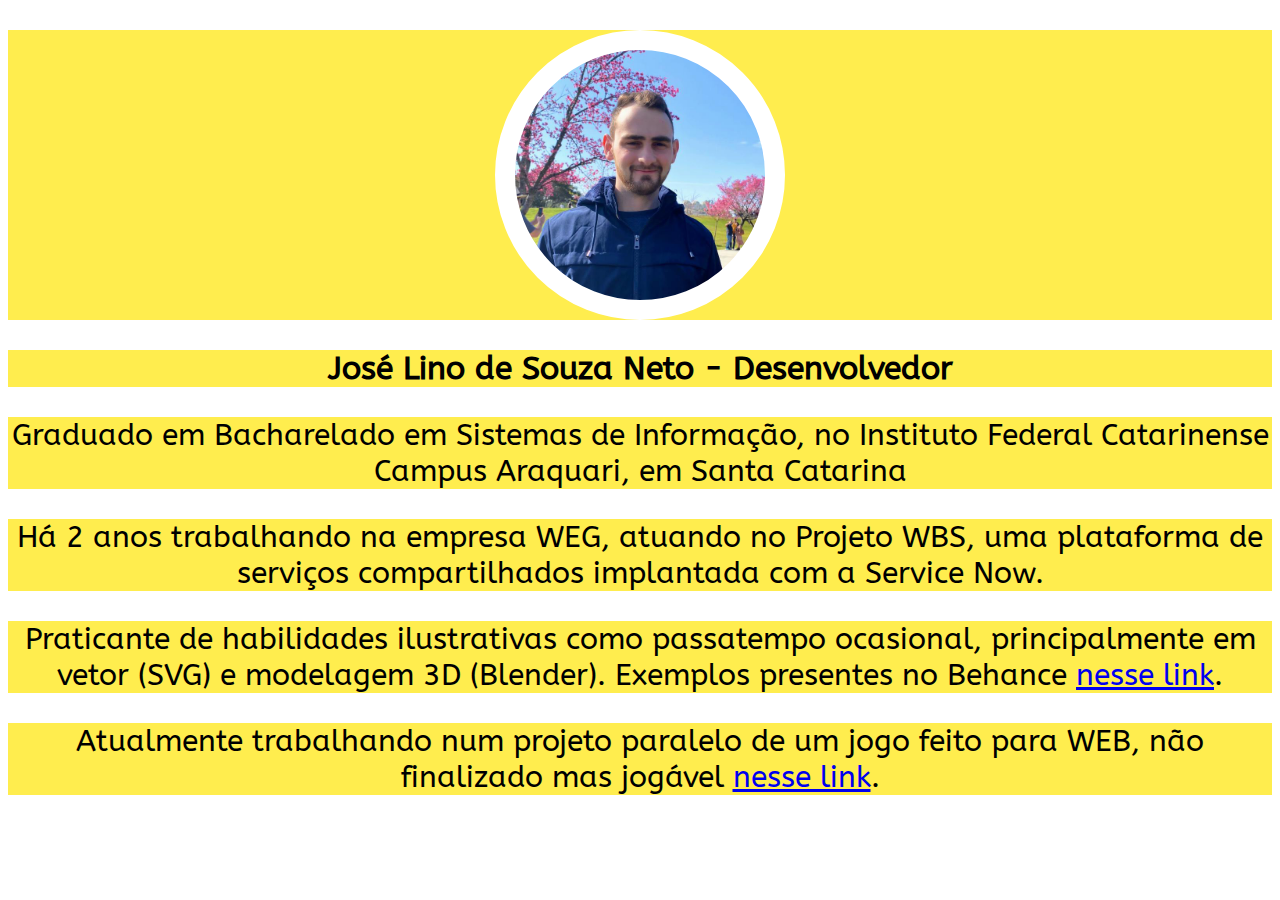
<file: index.html>
<!DOCTYPE html>
<html>

<head>
    <meta charset="utf-8">
    <title>
        José Lino Neto
    </title>
    <link href="https://cdn.jsdelivr.net/npm/bootstrap@5.3.2/dist/css/bootstrap.min.css" rel="stylesheet"
        integrity="sha384-T3c6CoIi6uLrA9TneNEoa7RxnatzjcDSCmG1MXxSR1GAsXEV/Dwwykc2MPK8M2HN" crossorigin="anonymous">
    <link href="main.css" rel="stylesheet">
    <link rel="preconnect" href="https://fonts.googleapis.com">
    <link rel="preconnect" href="https://fonts.gstatic.com" crossorigin>
    <link href="https://fonts.googleapis.com/css2?family=ABeeZee&display=swap" rel="stylesheet">
</head>

<body>
    <div id="main-container" class="container-fluid">
        <div class="row justify-content-evenly">
            <div class="col col-12">
                <div id="profile-photo-box">
                </div>
            </div>
            <div class="col col-12">
                <h1>José Lino de Souza Neto - Desenvolvedor</h1>
            </div>
            <div class="col col-12 col-lg-7">
                <p>Graduado em Bacharelado em Sistemas de Informação, no Instituto Federal Catarinense Campus Araquari,
                    em Santa Catarina
                </p>
            </div>
            <!-- <div class="col col-12 col-lg-4">
                <div class="graduation-image">
                </div>
            </div> -->
            <div class="col col-12 col-lg-7">
                <p>Há 2 anos trabalhando na empresa WEG, atuando no Projeto WBS, uma plataforma de serviços
                    compartilhados implantada com a Service Now.</p>
            </div>
            <!-- <div class="col col-12 col-lg-4">
                <div class="graduation-image">
                </div>
            </div> -->
            <div class="col col-12 col-lg-7">
                <p>Praticante de habilidades ilustrativas como passatempo ocasional, principalmente em vetor (SVG) e
                    modelagem 3D (Blender). Exemplos presentes no Behance <a href="https://www.behance.net/joselinoneto" target="_blank">nesse link</a>.</p>
            </div>
            <!-- <div class="col col-12 col-lg-4">
                <div class="graduation-image">
                </div>
            </div> -->
            <div class="col col-12 col-lg-7">
                <p>Atualmente trabalhando num projeto paralelo de um jogo feito para WEB, não finalizado mas jogável <a href="/crab-grabber" target="_blank">nesse link</a>.</p>
            </div>
            <!-- <div class="col col-12 col-lg-4">
                <div class="graduation-image">
                </div>
            </div> -->
        </div>
    </div>
</body>

</html>
</file>
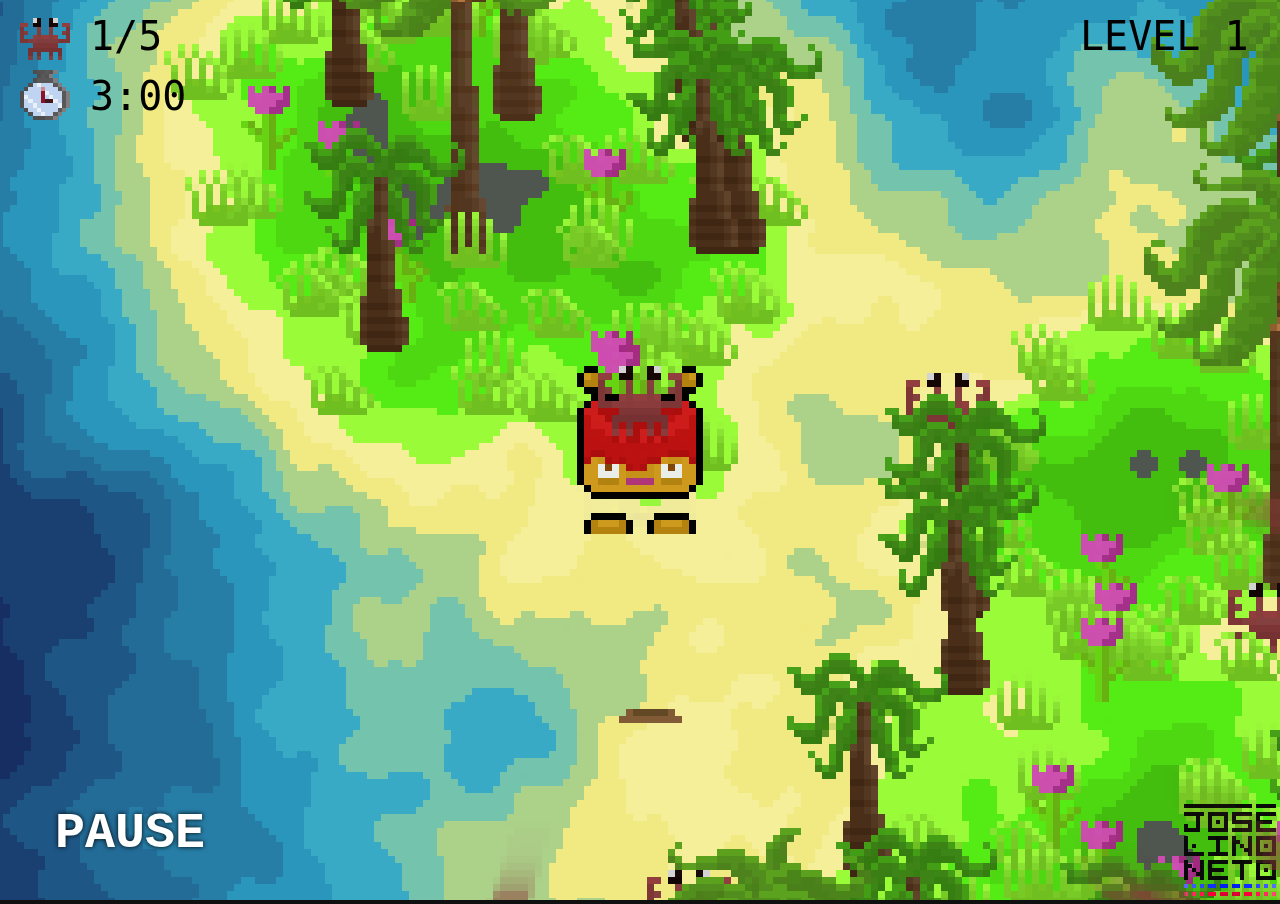
<file: crab-grabber/index.html>
<!DOCTYPE HTML>
<html>

<head>
    <meta charset="utf-8">
    <link rel="icon" type="image/x-icon" href="images/crab/crab1c.png">
    <title>Crab Grabber Game</title>
</head>

<body>
    <div id="screen"></div>
    <div id="screen-hud"></div>
    <div id="hud-menu" style="visibility:hidden;">
        <div class="msg-box" id="title"></div>
        <div class="msg-box" id="text"></div>
        <div class="msg-box" id="loading">LOADING...</div>
        <div class="button" id="pause-btn" onclick="pause();">PAUSE</div>
        <!-- <div class="button" id="help-btn" onclick="showHelp();">SHOW HELP</div> -->
        <div class="button" id="next-level-btn" onclick="nextLevel();">NEXT LEVEL</div>
        <div class="button" id="restart-btn" onclick="restartLevel();">RESTART</div>
    </div>
    <script src="FrameUtilities.js"></script>
    <script src="MatrixUtilities.js"></script>
    <script src="WorldMap.js"></script>
    <script src="Lino2D.js"></script>
    <script src="add-behaviors.js"></script>
    <script src="add-objects.js"></script>
    <script src="touch-observer.js"></script>
    <script src="main-code.js"></script>
</body>
<style>
    body {
        background-color: rgb(18, 18, 18);
        background-image: url('images/banner2.png');
        background-position-x: center;
        background-position-y: top;
        background-size: cover;
        margin: unset;
        overflow: hidden;
    }

    /* div {
        border: 1px solid red;
    } */

    #screen {
        z-index: 1;
        position: absolute;
    }

    #screen-hud {
        z-index: 2;
        position: absolute;
    }

    #hud-menu {
        z-index: 3;
        position: absolute;
        width: 100%;
        height: 100%;
        text-align: center;
        visibility: hidden;
    }

    .msg-box {
        color: #ffffff;
        font-size: 40px;
        font-family: monospace;
        font-weight: bold;
        margin: auto;
        padding-top: 5px;
        width: 100%;
        height: 90px;
        position: absolute;
        text-shadow: 0px 0px 5px #000000;
        user-select: none;
        visibility: hidden;
    }

    #loading {
        top: 45%;
        font-size: 70px;
        visibility: visible;
    }

    #title {
        top: 15%;
        font-size: 70px;
    }

    #text {
        top: 30%;
    }

    .button {
        color: #ffffff;
        font-size: 50px;
        font-family: monospace;
        font-weight: bold;
        margin: auto;
        padding-top: 5px;
        top: 70%;
        width: 400px;
        height: 90px;
        position: relative;
        text-shadow: 0px 0px 5px #000000;
        transition: all .3s;
        user-select: none;
        visibility: hidden;
    }

    .button:hover {
        font-size: 55px;
        cursor: pointer;
        transition: all .3s;
    }

    #pause-btn {
        width: 250px;
        position: absolute;
        top: unset;
        bottom: 5px;
        left: 5px;
        visibility: inherit;
    }

    #crab-counter {
        position: absolute;
        background-color: aquamarine;
        width: 200px;
        height: 100px;
    }
</style>

</html>
</file>
<file: main.css>
body {
    background-color: #ffffff;
    /* overflow: hidden; */
    font-family: 'ABeeZee', sans-serif;
}

p {
    font-size: 30px;
}

div {
    /* border: solid black 1px; */
    text-align: center;
}

img {
    width: 100%;
}

.col {
    height: auto;
    margin-top: 30px;
    background-color: rgb(255, 237, 78);
    margin-bottom: 30px;
}

#profile-photo-box {
    position: relative;
    margin: auto;
    height: 250px;
    width: 250px;
    border-radius: 50%;
    border: solid white 20px;
    background-image: url('images/profile2.jpg');
    background-size: cover;
}

.graduation-image {
    background-image: url('images/isle1.png');
    background-size: cover;
    position: relative;
    height: 400px;
    width: 100%;
}
</file>
